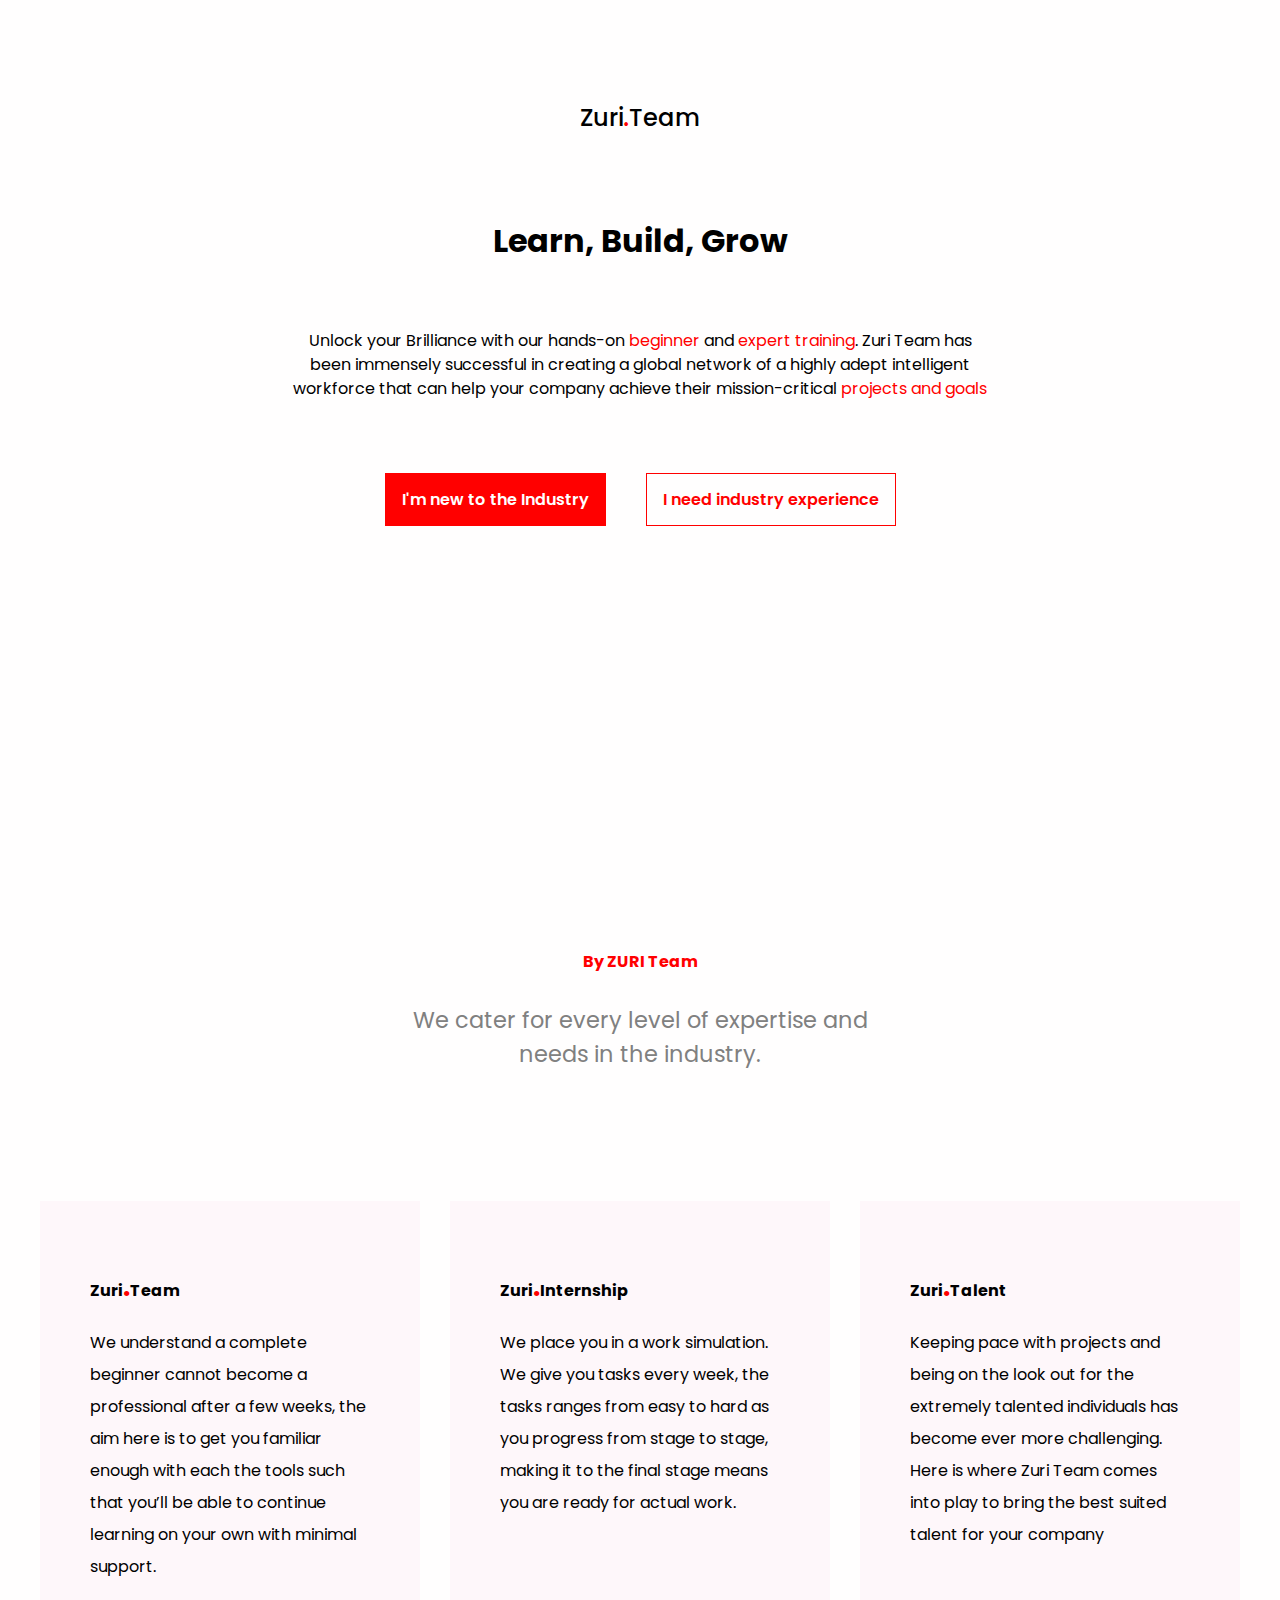
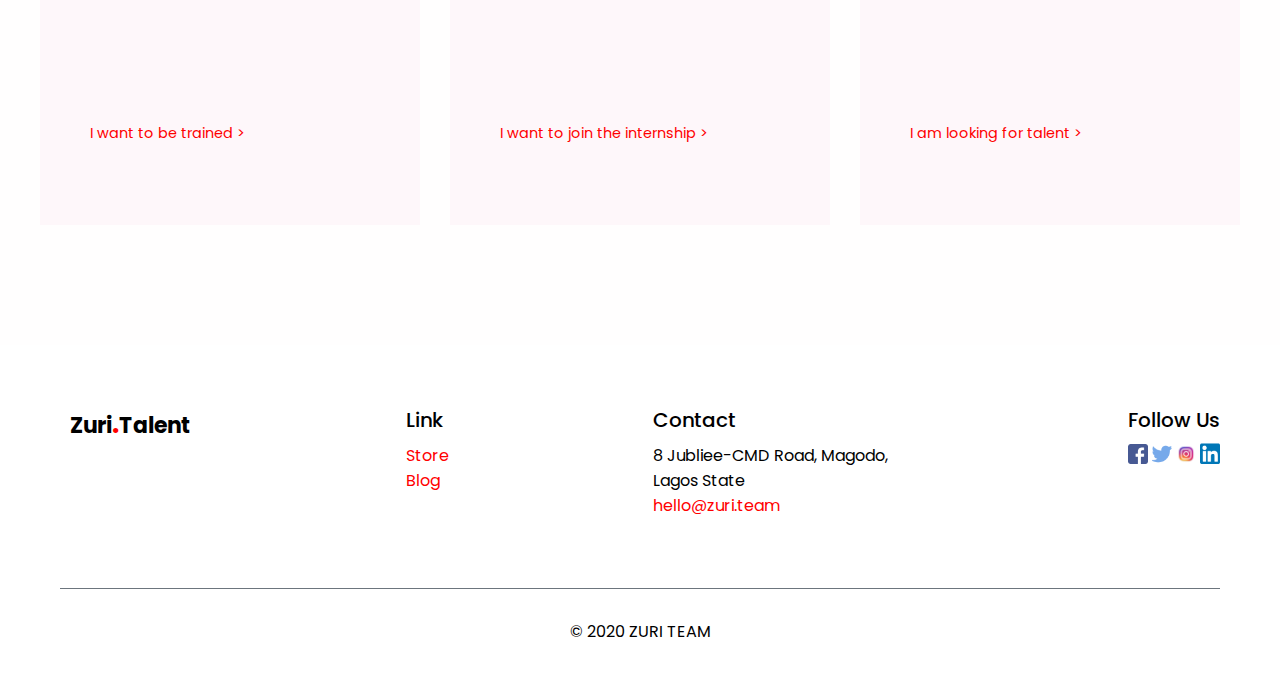
<file: index.html>
<!DOCTYPE html>
<html lang="en">

<head>
    <meta charset="UTF-8">
    <meta http-equiv="X-UA-Compatible" content="IE=edge">
    <meta name="viewport" content="width=device-width, initial-scale=1.0">
    <title>Zuri | Learn, Build, Grow</title>
    <link rel="stylesheet" href="https://use.fontawesome.com/releases/v5.12.1/css/all.css">
    <link rel="stylesheet" href="css/style.css">
</head>

<body>
    <header>
        <div class="max-width">
            <div class="top-page logo">
                <h4>Zuri<span>.</span>Team</h4>

                <h2>Learn, Build, Grow</h2>

                <p>Unlock your Brilliance with our hands-on <a href="https://jameshardey.github.io/Zuri-Training/" class="link">beginner </a> and <a href="https://jameshardey.github.io/Zuri-Talent/" class="link"> expert training</a>. Zuri Team has been immensely
                    successful in creating a global network of a highly adept intelligent workforce that can help your
                    company
                    achieve their mission-critical <a href="https://jameshardey.github.io/Zuri-Talent/" class="link"> projects and goals</a></p>
                <div class="btns">
                    <a href="https://jameshardey.github.io/Zuri-Training/" class="top-btn first-btn">I'm new to the Industry</a>
                    <a href="https://jameshardey.github.io/Zuri-Talent/" class="top-btn sec-btn">I need industry experience</a>
                </div>
            </div>
        </div>
    </header>

    <section>
        <div class="max-width">
            <div class="middle-page">
                <div class="top-middle-page">
                    <h6>By ZURI Team</h6>
                    <p>We cater for every level of expertise and needs in the industry.</p>
                </div>
                <div class="container">
                    <div class="middle-2">
                        <div class="zuri-card">
                            <div class="card-content logo">
                                <h4>Zuri<span>.</span>Team</h4>
                                <p>We understand a complete beginner cannot become a professional after a few weeks, the aim
                                    here is to
                                    get
                                    you familiar enough with each the tools such that you’ll be able to continue learning on
                                    your own
                                    with
                                    minimal support.</p>
                            </div>
    
                            <a href="https://jameshardey.github.io/Zuri-Training/">I want to be trained ></a>
                        </div>
    
                        <div class="zuri-card">
                            <div class="card-content logo">
                                <h4>Zuri<span>.</span>Internship</h4>
                                <p>We place you in a work simulation. We give you tasks every week, the tasks ranges from
                                    easy to hard
                                    as
                                    you progress from stage to stage, making it to the final stage means you are ready for
                                    actual work.
                                </p>
                            </div>
                            <a href="https://jameshardey.github.io/Zuri-Talent/">I want to join the internship ></a>
                        </div>
    
                        <div class="zuri-card">
                            <div class="card-content logo">
                                <h4>Zuri<span>.</span>Talent</h4>
                                <p>Keeping pace with projects and being on the look out for the extremely talented
                                    individuals has
                                    become
                                    ever more challenging. Here is where Zuri Team comes into play to bring the best suited
                                    talent for
                                    your
                                    company</p>
                            </div>
                            <a href="https://jameshardey.github.io/Zuri-Talent/">I am looking for talent ></a>
                        </div>
                    </div>
                </div>
                
            </div>
        </div>
    </section>

    <section class="last-section">
        <div class="max-width">
            <div class="foot-container">
                <div class="logo flex-item">
                    <h4>Zuri<span>.</span>Talent</h4>
                </div>

                <div class="links-container flex-item">
                    <h6>Link</h6>
                    <a href="https://flutterwave.com/store/zuriteam">Store</a>
                    <a href="https://blog.zuri.team/">Blog</a>
                </div>

                <div class="contact-container flex-item">
                    <h6>Contact</h6>
                    <p>8 Jubliee-CMD Road, Magodo,<br> Lagos State</p>
                    <a href="mailto:hello@zuri.com">hello@zuri.team</a>
                </div>

                <div class="flex-item">
                    <h6>Follow Us</h6>
                    <div>
                        <a href="https://web.facebook.com/thezuriteam"><img src="images/fb.png" alt=""></a>
                        <a href="https://twitter.com/theZuriTeam"><img src="images/twitter.png" alt=""></a>
                        <a href="https://www.instagram.com/thezuriteam/"><img src="images/IG.png" alt=""></a>
                        <a href="#"><img src="images/in.png" alt=""></a>
                    </div>
                </div>
            </div>

            <div class="divider"></div>

            <div class="bottom-container">
                <p>&#169 2020 ZURI TEAM</p>
            </div>

        </div>
    </section>

</body>

</html>
</file>
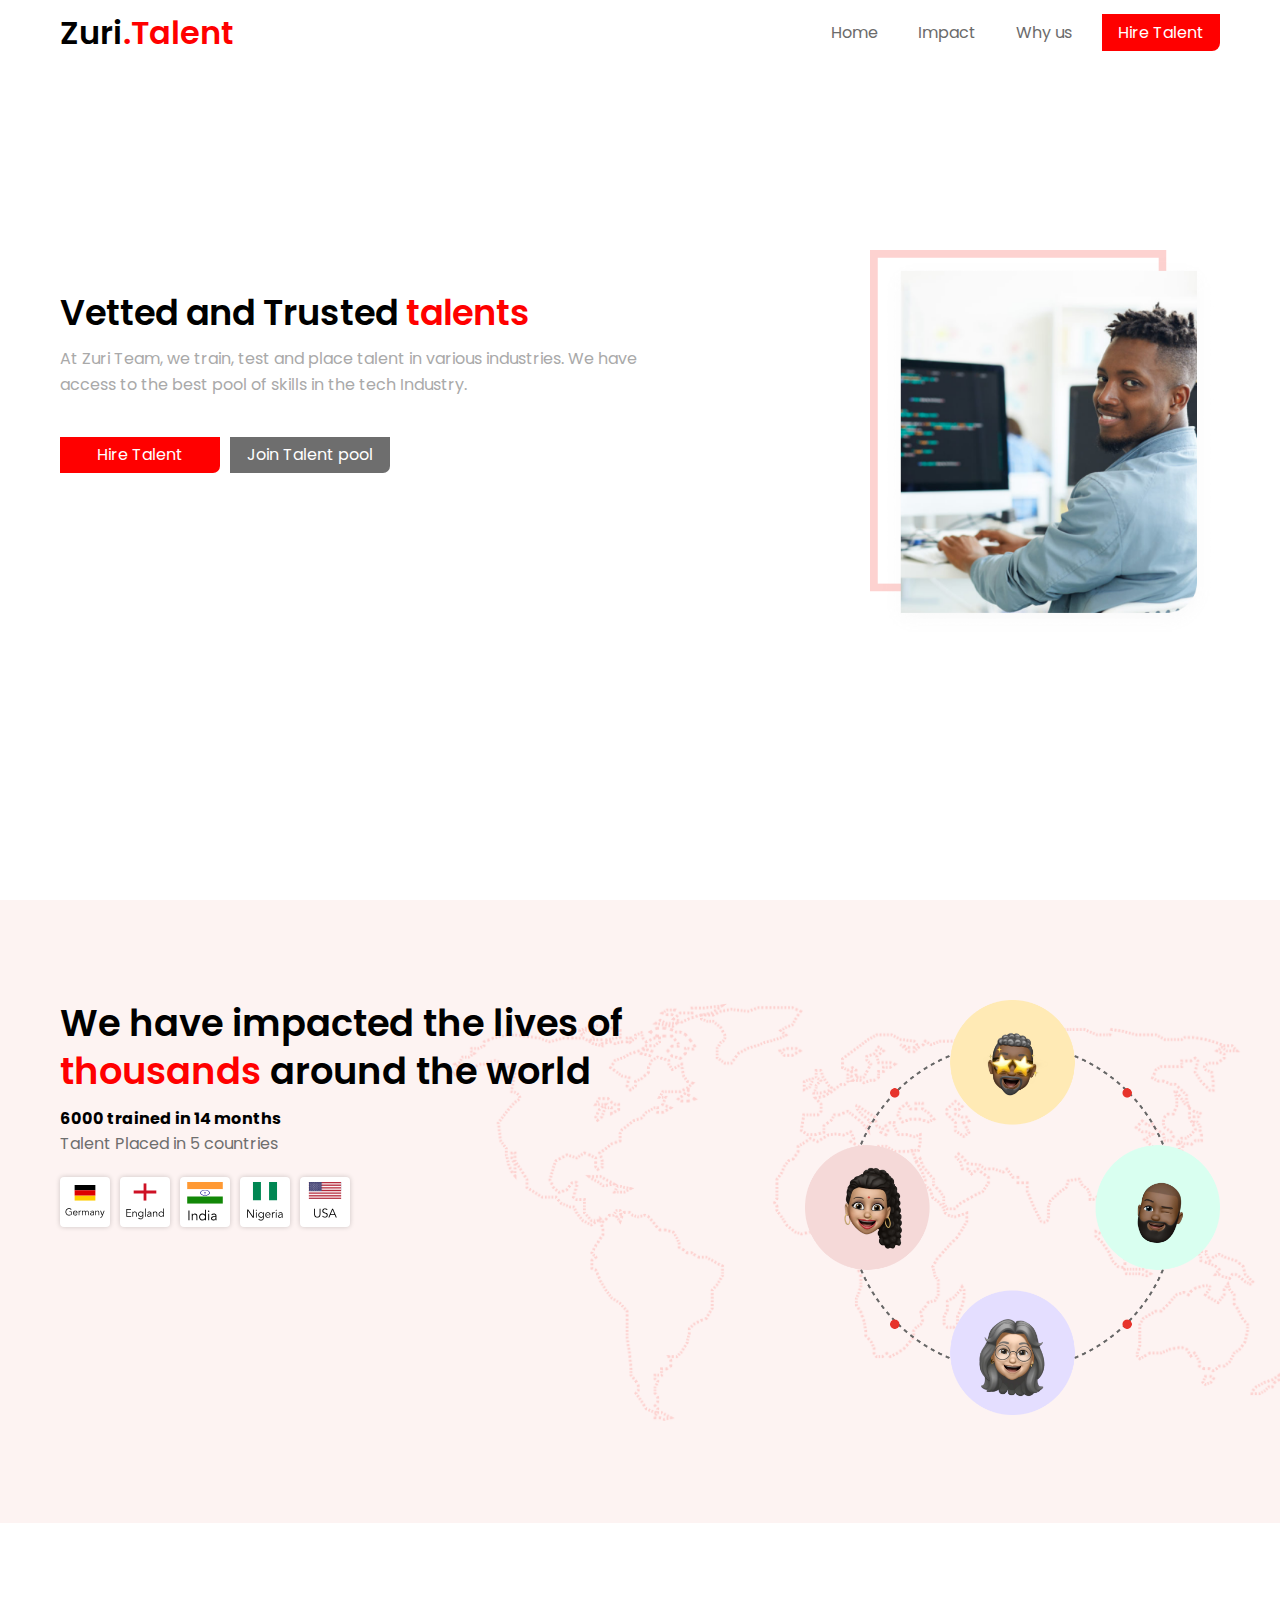
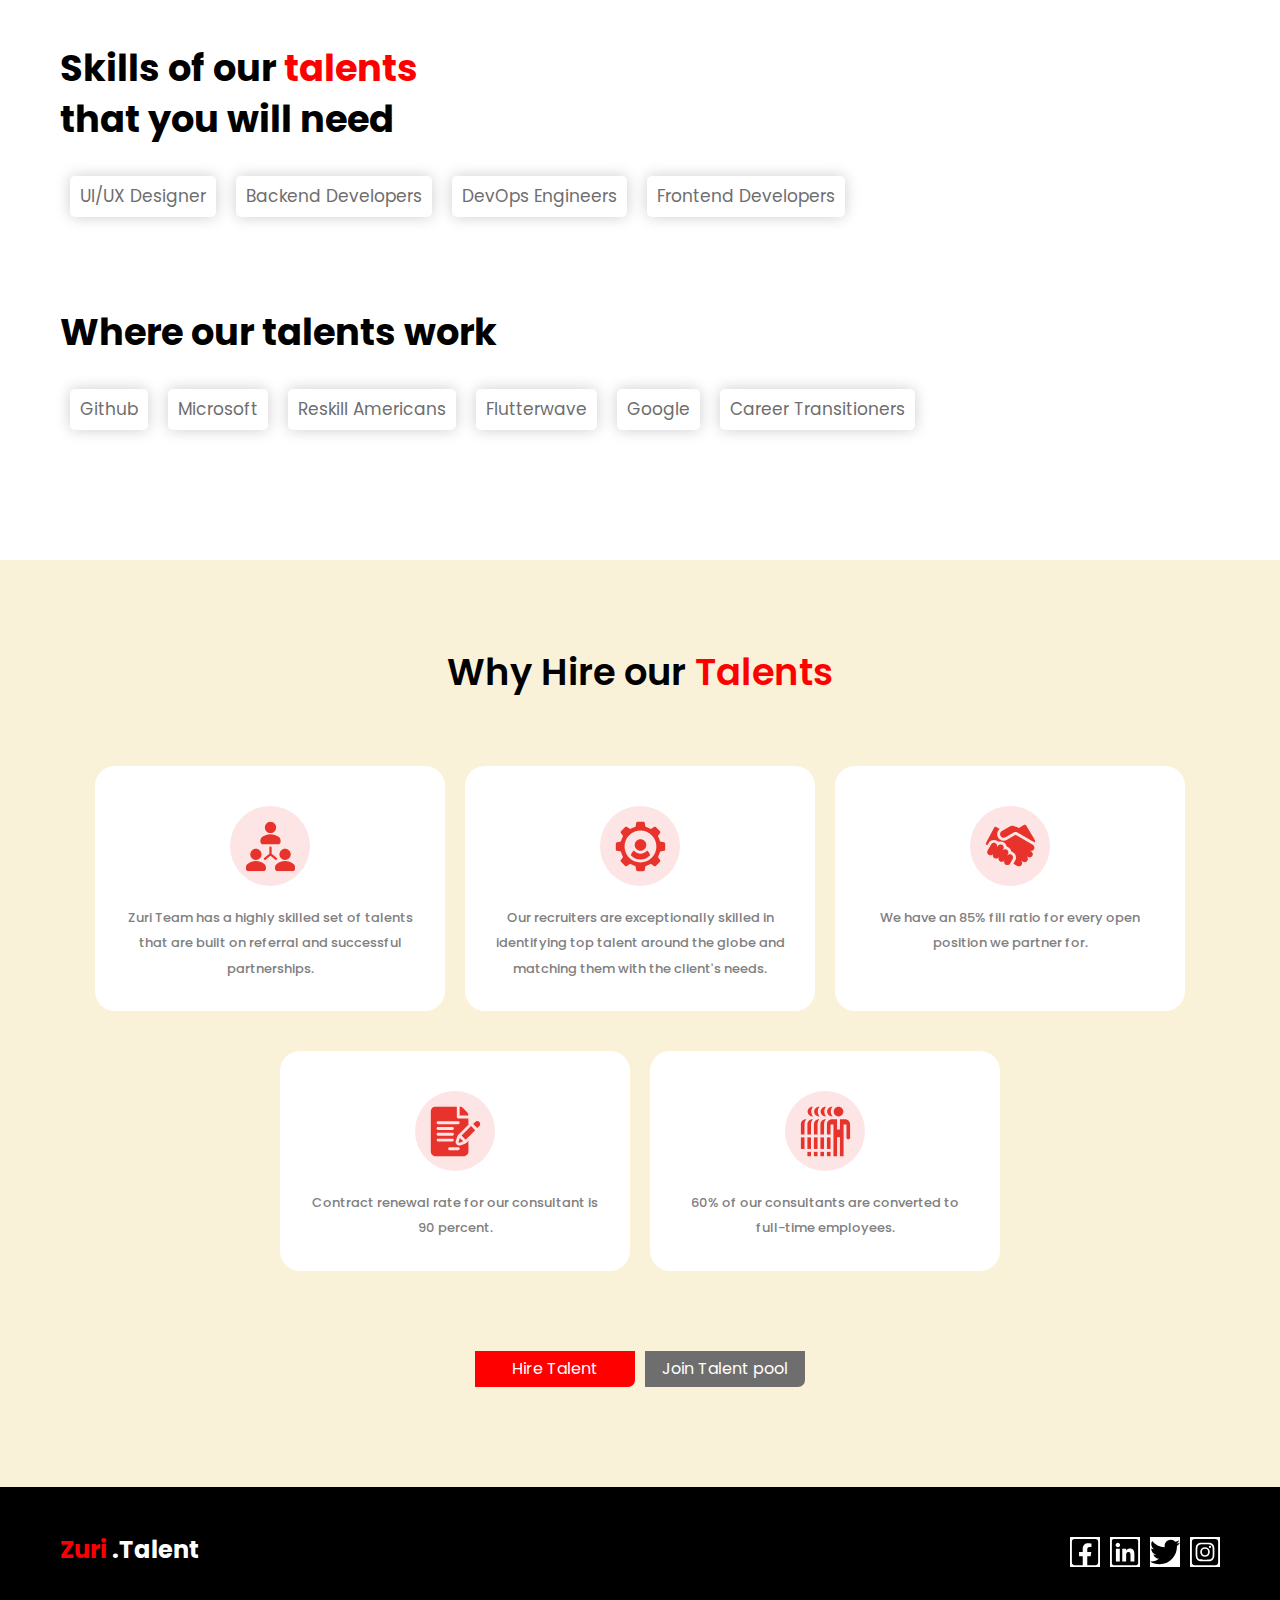
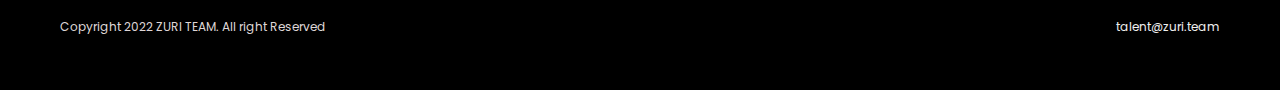
<file: main.html>
<!DOCTYPE html>
<html lang="en">

<head>
    <meta charset="UTF-8">
    <meta http-equiv="X-UA-Compatible" content="IE=edge">
    <meta name="viewport" content="width=device-width, initial-scale=1.0">
    <title>Zuri</title>
    <link rel="stylesheet" href="css/main.css">
</head>

<body>
    <header>
        <div class="max-width">
            <div class="nav-bar">
                <div>
                    <div class="logo">Zuri<span>.</span><span>Talent</span> </div>
                </div>

                <nav class="nav-list">
                    <ul>
                        <li><a href="#home" class="nav-btn home">Home</a></li>
                        <li><a href="#impact-us" class="nav-btn impact-us">Impact</a></li>
                        <li><a href="#why-us" class="nav-btn why-us">Why us</a></li>
                    </ul>
                    <div>
                        <a href="" class="top-btn">Hire Talent</a>
                    </div>
                </nav>
            </div>
        </div>
    </header>

    <section class="land-page" id="home">
        <div class="max-width">
            <div class="land-page-content">
                <div class="land-page-text land-page-item-1">
                    <div>
                        <h2>Vetted and Trusted <span>talents</span>
                        </h2>
                        <div class="rel-img">
                            <!-- <img src="images/thick2.svg" alt=""> -->
                        </div>

                    </div>
                    <p>At Zuri Team, we train, test and place talent in various industries. We have access to the best
                        pool
                        of skills in the tech Industry.
                    </p>

                    <div class="btn-container">
                        <a href="" class="btn1">Hire Talent</a>
                        <a href="" class="btn2">Join Talent pool</a>
                    </div>
                </div>

                <div class="land-page-image land-page-item-2">
                    <img src="images/section1.png" alt="">
                </div>
            </div>
        </div>
    </section>

    <section class="impact-section" id="impact-us">
        <div class="max-width">
            <div class="impact-content">
                <div class="impact-content-text">
                    <h2>We have impacted the lives of <span>thousands</span> around the world</h2>
                    <p class="bold">6000 trained in 14 months</p>
                    <p class="dark-grey">Talent Placed in 5 countries</p>
                    <div class="country-cards">
                        <div class="country-card">
                            <img src="images/ger.svg" alt="">
                        </div>
                        <div class="country-card">
                            <img src="images/ENG.svg" alt="">
                        </div>
                        <div class="country-card">
                            <img src="images/ind.svg" alt="">
                        </div>
                        <div class="country-card">
                            <img src="images/NIG.svg" alt="">
                        </div>
                        <div class="country-card">
                            <img src="images/ussa.svg" alt="">
                        </div>
                    </div>
                </div>

                <div class="right-image">
                    <img src="images/section2.png" alt="">
                </div>
            </div>
        </div>
    </section>

    <section class="why-us-section">
        <div class="max-width">
            <div class="wus-content">
                <div class="wus-header">
                    <h2>Skills of our <span style="color:red;">talents</span>
                        <br>that you will need
                    </h2>
                </div>

                <div class="list-stacks">
                    <div class="stack">UI/UX Designer</div>
                    <div class="stack">Backend Developers</div>
                    <div class="stack">DevOps Engineers</div>
                    <div class="stack">Frontend Developers</div>
                </div>
                <div style="height: 40px;"></div>
                <div class="wus-header">
                    <h2>Where our talents work
                    </h2>
                </div>

                <div class="talent-list">
                    <div class="stack">Github</div>
                    <div class="stack">Microsoft</div>
                    <div class="stack">Reskill Americans</div>
                    <div class="stack">Flutterwave</div>
                    <div class="stack">Google</div>
                    <div class="stack">Career Transitioners</div>
                </div>
            </div>
        </div>
    </section>

    <section class="wh-talent" id="why-us">
        <div class="max-width">
            <div class="wh-content">
                <div>
                    <h2>Why Hire our <span style="color:red;">Talents</span></h2>
                </div>

                <div class="cards">
                    <div class="card">
                        <div>
                            <img src="images/people.svg" alt="">
                        </div>
                        <p>Zuri Team has a highly skilled set of talents that are built on referral and successful
                            partnerships.</p>
                    </div>

                    <div class="card">
                        <div>
                            <img src="images/mech.svg" alt="">
                        </div>
                        <p>Our recruiters are exceptionally skilled in identifying top talent around the globe and
                            matching
                            them with the client's needs.</p>
                    </div>

                    <div class="card">
                        <div>
                            <img src="images/hand.svg" alt="">
                        </div>
                        <p>We have an 85% fill ratio for every open position we partner for.</p>
                    </div>

                    <div class="card">
                        <div>
                            <img src="images/write.svg" alt="">
                        </div>
                        <p>Contract renewal rate for our consultant is 90 percent.</p>
                    </div>

                    <div class="card">
                        <div>
                            <img src="images/many.svg" alt="">
                        </div>
                        <p>60% of our consultants are converted to full-time employees.</p>
                    </div>
                </div>
                <div class="btn-container align-center">
                    <a href="" class="btn1">Hire Talent</a>
                    <a href="" class="btn2">Join Talent pool</a>
                </div>
            </div>
        </div>
    </section>

    <footer>
        <div class="max-width">
            <div class="footer-content">
                <div>
                    <h2 style="color:red;">Zuri <span style="color:#fff;">.Talent</span></h2>
                </div>

                <div class="social-content">
                    <div>
                        <img src="/images/square-facebook-brands.svg" alt="">
                    </div>

                    <div>
                        <img src="images/linkedin-brands (1).svg" alt="">
                    </div>

                    <div>
                        <img src="images/twitter-brands.svg" alt="">
                    </div>
                    <div>
                        <img src="images/square-instagram-brands.svg" alt="">
                    </div>
                </div>
                <div class="footer-copy">Copyright 2022 ZURI TEAM. All right Reserved</div>
                <p>talent@zuri.team</p>
            </div>
        </div>
    </footer>
    <script src="js/main.js"></script>
</body>

</html>
</file>
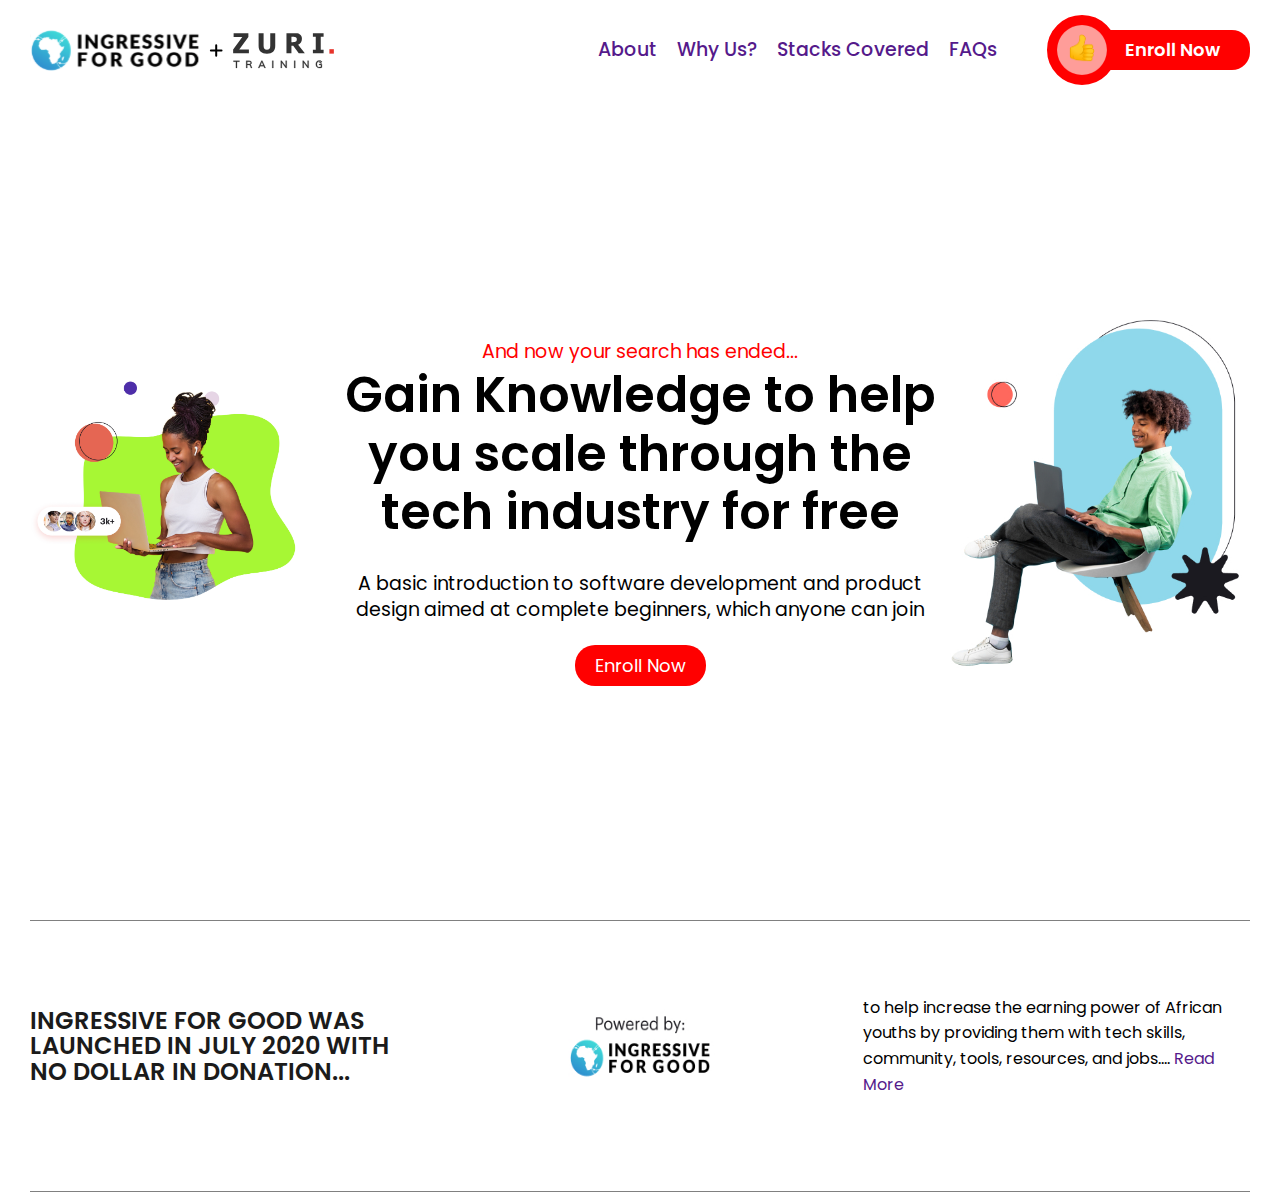
<file: training.html>
<!DOCTYPE html>
<html lang="en">

<head>
    <meta charset="UTF-8">
    <meta http-equiv="X-UA-Compatible" content="IE=edge">
    <meta name="viewport" content="width=device-width, initial-scale=1.0">
    <title>Zuri</title>
    <link rel="stylesheet" href="css/training.css">
</head>

<body>
    <header>
        <div class="max-width">
            <div class="nav-bar flex space-btw">
                <div class="nav-bar space-btw">
                    <div class="logo">
                        <img src="images/logo.svg" alt="">
                    </div>
                </div>

                <nav class="nav-list flex">
                    <ul class="flex space-btw">
                        <li><a href="">About</a></li>
                        <li><a href="">Why Us?</a></li>
                        <li><a href="">Stacks Covered</a></li>
                        <li><a href="">FAQs</a></li>
                    </ul>
                    <div class="flex btn-container">
                        <img src="/images/thumbs.png" alt="">
                        <a href="">Enroll Now</a>
                    </div>
                </nav>
            </div>
        </div>
    </header>

    <section class="home">
        <div class="max-width">
            <div class="home-content">
                <div>
                    <img src="images/lady1.jpg" alt="">
                </div>

                <div>
                    <small>And now your search has ended...</small>
                    <p>
                        Gain Knowledge to help you scale through the tech industry for free
                    </p>
                    <small>A basic introduction to software development and product design aimed at complete beginners,
                        which anyone can join </small>
                    
                    <div>
                        <a href="">Enroll Now</a>
                    </div>
                    
                </div>

                <div>
                    <img src="images/male1.jpg" alt="">
                </div>
            </div>
        </div>
    </section>

    <section class="section-2">
        <div class="max-width">
            <div class="divider"></div>
            <div class="section-2-content flex space-btw">
                <div class="content-1">
                    <p>INGRESSIVE FOR GOOD WAS LAUNCHED IN JULY 2020 WITH NO DOLLAR IN DONATION...</p>
                </div>

                <div class="content-2">
                    <img src="images/ingresive.jpg" alt="">
                </div>

                <div class="content-3">
                    <p>to help increase the earning power of African youths by providing them with tech skills,
                        community, tools, resources, and jobs.... <a href="">Read More</a> </p>
                </div>
            </div>
            <div class="divider"></div>
        </div>
    </section>

    

    <footer>
        <div class="max-width">
            <div>

            </div>
        </div>
    </footer>

</body>

</html>
</file>
<file: css/style.css>
@import url('https://fonts.googleapis.com/css2?family=Poppins:wght@400;500;600;700;800&display=swap');

* {
    padding: 0;
    margin: 0;
    outline: none;
    box-sizing: border-box;
    text-decoration: none;
    text-transform: none;
    list-style: none;
}

body {
    font-family: 'Poppins', sans-serif;
    background-color: #fffefe;
}

.max-width {
    max-width: 1300px;
    margin: auto;
    padding: 0 20px;
}

.logo span{
    color: red;
    font-size: 26px;
}

.link{
    color: red;
}


header {
    background-image: url(https://zuri.team/img/hero-bg.svg);
    background-position: center center;
    background-repeat: no-repeat;
    background-size: cover;
    width: 100%;
}

section {
    width: 100%;
}

.btns {
    margin-top: 40px;
    display: flex;
    gap: 40px;
}

.top-page {
    min-height: 100vh;
    display: flex;
    flex-direction: column;
    align-items: center;
    padding: 50px;
    text-align: center;
}

.top-page h4 {
    font-size: 1.5rem;
    font-weight: 500;
    margin: 3rem auto;
}

.top-page h2 {
    font-size: 2rem;
    margin: 2rem auto;
    font-weight: 700;
}

.top-page p {
    max-width: 700px;
    line-height: 1.5em;
    margin: 2rem auto;
}

.top-page .top-btn {
    border: .12rem solid red;
    padding: .8rem 1rem;
    font-size: 1rem;
    font-weight: 600;

}

.first-btn {
    color: #fff;
    background-color: red;
    transition: all 0.3s ease;
}

.first-btn:hover {
    color: red;
    background: none;
    transition: all 0.3s ease;
}

.sec-btn {
    color: red;
    background-color: none;
    transition: all 0.3s ease;
}

.sec-btn:hover {
    color: #fff;
    background-color: red;
    transition: all 0.3s ease;
}


/* middle-page */

.middle-page {
    height: fit-content;
    line-height: 1.5em;
}

.container{
    display: flex;
    justify-content: center;
    align-items: center;
    align-content: center;
}

.middle-page .top-middle-page {
    text-align: center;
    width: 40vw;
    min-width: 250px;
    padding: 20px;
    margin: 0 auto;
    margin-bottom: 60px;
}

.top-middle-page h6{
    color: red;
    font-size: 1rem;
}

.top-middle-page p{
    color: gray;
    font-size: 1.4rem;
    line-height: 1.5em;
    
}

.middle-page h6,
.middle-page p {
    text-align: center;
    margin: 30px auto;
}


.middle-2 {
    display: grid;
    grid-template-columns: repeat(auto-fit, minmax(350px, 1fr));
    gap: 30px;
    padding: 20px;
}

.middle-2 div {
    min-height: 200px;
}

.middle-2 p {
    margin: 20px auto;
    text-align: left;
}

.middle-2 a {
    color: red;
    font-size: .9rem;
}


.zuri-card {
    padding: 80px 50px;
    padding-top: 70px;
    background-color: #e83e8c09;
}

.zuri-card .card-content {
    line-height: 2em;
    min-height: 450px;
}


/* footer-section */

.last-section {
    width: 100%;
    margin-top: 100px;
    padding: 20px 40px;
    background-color: #fff;
}


.links-container{
    display: flex;
    flex-direction: column;
}

.links-container a,
.contact-container a{
    color: red;
}

.contact-container p{
    width: 270px;
}

.foot-container {
    display: flex;
    justify-content: space-between;
    padding: 40px 0;
}

.foot-container h4{
    font-size: 22px;
    padding: 0 10px;
}

.foot-container h6{
    font-size: 20px;
    font-weight: 500;
    margin-bottom: 8px;
}

.foot-container img{
    width: 20px !important;
}

.divider{
    width: 100%;
    height: 1px;
    margin: 30px 0;
    background-color: #6c757d;
}


.bottom-container{
    margin: 20px 0;
}


.bottom-container p{
    text-align: center;
}



@media (max-width: 867px) {

    .foot-container{
        display: grid;
        grid-template-columns: 1fr;
        text-align: center;
        gap: 20px;
    }

    .foot-container .flex-item{
        justify-content: center;
    }

    .contact-container p{
        width: 100%;
    }
}

@media (max-width: 668px) {

    .btns{
        flex-direction: column;
    }
    .top-btn{
        flex: 100%;
    }
}
</file>
<file: css/main.css>
@import url('https://fonts.googleapis.com/css2?family=Poppins:wght@400;500;600;700;800&display=swap');

* {
    padding: 0;
    margin: 0;
    outline: none;
    box-sizing: border-box;
    text-decoration: none;
    text-transform: none;
    list-style: none;
}

body {
    font-family: 'Poppins', sans-serif;
    line-height: 1.6em;
}

.max-width {
    max-width: 1300px;
    margin: auto;
    padding: 0 60px;
}

.dark-grey {
    color: rgb(110, 110, 110);
}

header {
    padding: 20px 0;
    z-index: 100;
    position: fixed;
    width: 100%;
    background-color: #fff;
}

header.scrolling {
    box-shadow: 0 0 30px rgba(7, 51, 84, 0.17);
}


.nav-bar {
    display: flex;
    justify-content: space-between;
}

.nav-bar .logo {
    font-size: 2rem;
    font-weight: 600;
}

.nav-bar .logo span {
    color: red;
}

.nav-list {
    display: flex;
    justify-content: center;
    align-items: center;
    gap: 20px;
}

.nav-list ul {
    display: flex;
    gap: 20px;
}

.nav-list ul li .nav-btn {
    padding: 5px 10px;
    color: rgb(107, 107, 107);
}

nav ul li.active {
    border: 2px solid red;
    border-width: 0 0 2px 0;
}

.top-btn {
    background-color: red;
    padding: 7px 16px;
    border-bottom-right-radius: 8px;
    color: white;
}


/* land-page */

.land-page {
    height: 100vh;
    min-height: 500px;
    display: flex;
    justify-content: center;
    align-items: center;
}

.land-page-content {
    display: flex;
    justify-content: center;
    gap: 40px;
}

.land-page-item-1 {
    flex: 60%;
}

.land-page-item-2 {
    flex: 40%;
    position: relative;
}



.land-page-content .land-page-image {
    text-align: end;
}

.land-page-content .land-page-image img {
    max-width: 350px;
    width: 100%;

}

.land-page-text {
    padding-top: 50px;
    padding-right: 50px;
}

.land-page-text h2 {
    font-size: 2.2rem;
    font-weight: 600;
}

.rel-img {
    text-align: end;
}

.rel-img img {
    height: 30px;
}

.land-page-text p {
    margin: 20px 0 40px;
    color: darkgrey;
}


.land-page-text span,
.impact-section span {
    color: red;
}

.btn-container {
    margin-top: 30px;
    display: flex;
    gap: 10px;
}

.btn1,
.btn2 {
    padding: 5px 13px;
    width: 160px;
    background-color: red;
    color: #fff;
    border-bottom-right-radius: 7px;
    text-align: center;
}

.btn2 {
    background-color: rgb(110, 110, 110);
}

/* End of Land page */


.impact-section {
    background-image: url("/images/bg2.png");
    background-size: cover !important;
    background-repeat: no-repeat;
    padding: 100px 0;
}

.impact-content {
    display: flex;
    justify-content: space-between;
    gap: 40px;
}

.impact-content-text {
    flex: 60%;
    padding-right: 30px;
}

.impact-content-text h2 {
    font-size: 2.3rem;
    font-weight: 600;
    line-height: 1.3em;
    margin-bottom: 10px;
}

.bold {
    font-weight: bold;
}

.right-image {
    flex: 35%;
}

.right-image img {
    width: 100%;
    min-width: 200px;
}

.country-cards {
    display: flex;
    gap: 10px;
}

.country-card {
    display: flex;
    justify-content: center;
    align-items: center;
    padding: 5px;
    margin-top: 20px;
    background-color: #fff;
    border-radius: 4px;
    box-shadow: 0px 0px 5px rgba(0, 0, 0, 0.2);
}

.country-card img {
    width: 40px;
    height: 40px;
}

/* End of impact section */

/* Start of why-us-section */
.why-us-section {
    background-color: #fff;
    padding: 100px 0;
}

.list-stacks,
.talent-list {
    display: flex;
    flex-flow: row wrap;
    gap: 20px;
    padding: 10px;
    margin: 20px 0;
}

.stack {
    padding: 8px 10px;
    border-radius: 5px;
    box-shadow: 0px 0px 15px rgba(0, 0, 0, 0.2);
    color: rgb(110, 110, 110);
    font-size: 17px;
}


.wus-header {
    line-height: 1.8em;
}

.wus-header h2 {
    font-size: 2.3rem;
    line-height: 1.4em;
    margin: 20px 0;
}

/* End of why-us-section */

/* Why Hire us section */

.wh-talent {
    background-color: rgb(250, 241, 217);
    padding: 100px 0;
    text-align: center;
    line-height: 1.6em;
}


.wh-content h2 {
    font-size: 2.3rem;
    font-weight: 600;
    margin-bottom: 30px;
}

.cards {
    display: flex;
    flex-flow: row wrap;
    justify-content: center;
    column-gap: 20px;
    row-gap: 40px;
    padding: 50px 0;
    font-weight: 500;
    color: grey;
}

.card {
    background-color: #fff;
    box-sizing: 5px 5px 5px rgba(0 0 0 0.2);
    padding: 30px;
    width: 30%;
    min-width: 350px;
    max-height: 350px;
    border-radius: 20px;
    font-size: 13px;
}

.card img {
    width: 80px;
    margin: 10px 0;
}

.align-center {
    display: flex;
    justify-content: center;
}

/* End of why hire us section */



/* Footer */

footer {
    background-color: black;
    color: #fff;
    padding: 50px 0;
}

.footer-content {
    display: grid;
    grid-template-columns: repeat(2, 1fr);
    column-gap: 20vw;
    row-gap: 40px;
}

.footer-copy {
    font-size: 12px;
    font-weight: 400;
    color: rgb(223, 215, 215);
}

.social-content {
    display: flex;
    gap: 10px;
    justify-content: end;
}


.social-content img {
    background-color: #fff;
    width: 30px;
    height: 30px;
}

.footer-content p {
    font-size: 12px;
    font-weight: 400;
    color: rgb(240, 239, 239);
    text-align: end;
}



/* End of footer */


@media (max-width: 986px) {

    .land-page-content {
        flex-direction: column;
        align-items: center;
        text-align: center;
    }

    .land-page-item-1,
    .land-page-item-2 {
        flex: 100%;
    }

    .btn-container {
        justify-content: center;
        margin-bottom: 40px;
    }

}


@media (max-width: 836px) {

    .max-width {
        padding: 0 30px;
    }

    .impact-content {
        flex-direction: column;
        justify-content: center;
        align-items: center;
        text-align: center;
        gap: 40px;
    }



    .land-page-text {
        text-align: center;
        padding-right: 0;
    }

    .impact-content-text,
    .right-image {
        flex: 100%;
        padding: 0;
    }

    .country-cards {
        justify-content: center;
        text-align: center;
    }

    .right-image img {
        margin-top: 70px;
        max-width: 80%;
    }

    .card {
        font-size: 15px;
    }


}

@media (max-width: 679px) {

    .nav-list ul {
        display: none;
    }

    .wus-content {
        text-align: center;
    }


    .list-stacks,
    .talent-list {
        justify-content: center;
    }


}

@media (max-width: 567px) {
    .card {
        width: 100%;
    }

    .land-page-text h2 {
        font-size: 7vw;
        font-weight: 700;
    }
}


@media (max-width: 456px) {
    .max-width {
        width: 100%;
        padding: 15px;
    }
    .btn-container {
        gap: 15px;
        flex-direction: column;
        justify-content: center;
        align-items: center;
    }
    .btn1,.btn2{
        width: 90%;
    }
}
</file>
<file: css/training.css>
@import url('https://fonts.googleapis.com/css2?family=Poppins:wght@400;500;600;700;800&display=swap');


*{
    margin: 0;
    padding: 0;
    list-style: none;
    box-sizing: border-box;
    border: none;
    outline: none;
    text-decoration: none;
    text-transform: none;
}


body{
    font-family: 'Poppins', sans-serif;
    line-height: 1.6em;
}

header{
    position: fixed;
    width: 100%;
    background-color: #fff;
}

.home-content{
   display: flex;
   justify-content: center;
   align-items: center;
   height: 100vh;
   min-height: 500px;
   flex-flow: row wrap;
}


.max-width{
    max-width: 1300px;
    margin: auto;
    padding: 0 30px;
}

.flex{
    display: flex;
    align-items: center;
    justify-content: center;
    gap: 10px;
}

.space-btw{
    justify-content: space-between;
}


header{
    background-color: #fff;
    padding: 15px 0;
}

.logo{
    display: flex;
    justify-content: center;
    align-items: center;
}

.nav-list{
    gap: 30px;
}

.nav-list ul {
    gap: 20px;
    margin-right: 20px;
}

.nav-list li a{
    font-size: 19px;
    font-weight: 500;
}

.btn-container{
    gap: 0;
}


.btn-container img{
    width: 70px;
    height: 70px;
    border: 10px solid red;
    border-radius: 50%;
    background-color: #ff0000aa;
}


.btn-container a{
    margin-left: -7px;
    padding: 7px 30px 7px 15px;
    border-radius: 0 18px 18px 0;
    background-color: red;
    color: #fff;
    font-size: 18px;
    font-weight: 600;
    text-align: left;
}

.home-content{
    width: 100%;
    padding-top: 120px;
    text-align: center;
}

.home-content div:nth-child(2){
    flex: 50%;
}

.home-content div:nth-child(2) small:nth-child(1){
    color: red;
}

.home-content div:nth-child(2) small{
    margin-top: 20px;
    line-height: 1.0em;
    font-size: 19px;
}

.home-content p{
    font-size: 49px;
    font-weight: 600;
    line-height: 1.2em;
    margin-bottom: 30px;
}

.home-content > div:nth-of-type(odd){
    flex: 25%;
}

img{
    width: 100%;
}

.home-content div div {
    margin-top: 30px;
}

.home-content div div a{
    color: #fff;
    font-size: 18px;
    background-color: red;
    padding: 8px 20px;
    border-radius: 20px;
}

/* End of Home */

.divider{
    width: 100%;
    height: 1px;
    background-color: gray;
    margin-top: 20px;
}


.section-2-content{
    gap: 30px;
}

.section-2-content img{
    width: 250px;
    height: 250px;
}

.section-2-content div{
    flex: 30%;
}

.content-1 p{
    font-size: 24px;
    font-weight: 600;
    color: rgb(27, 27, 27);
}

.content-2{
    display: flex;
    justify-content: center;
    align-items: center;
}

/* start of section 2 */




/* End of section-2 */


@media (max-width: 996px) {

    .nav-list ul {
        display: none;
    }
}
</file>
